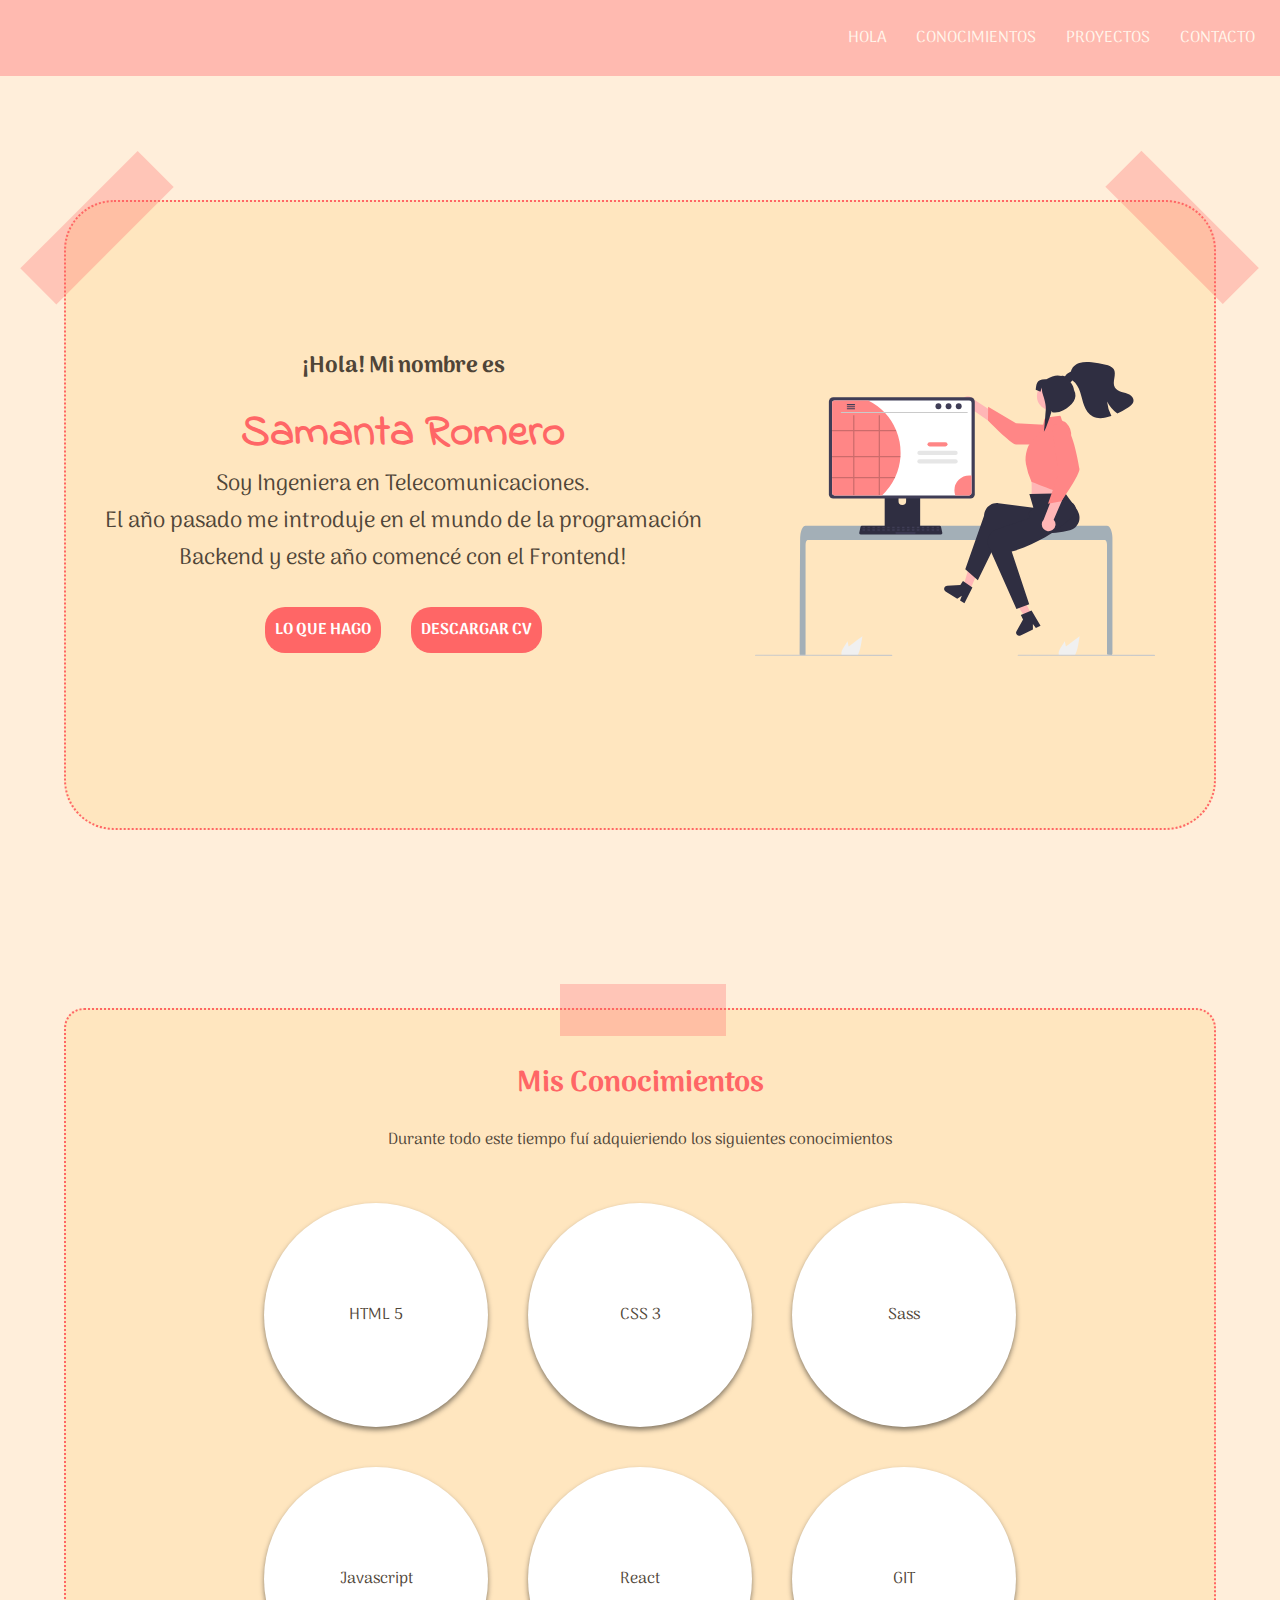
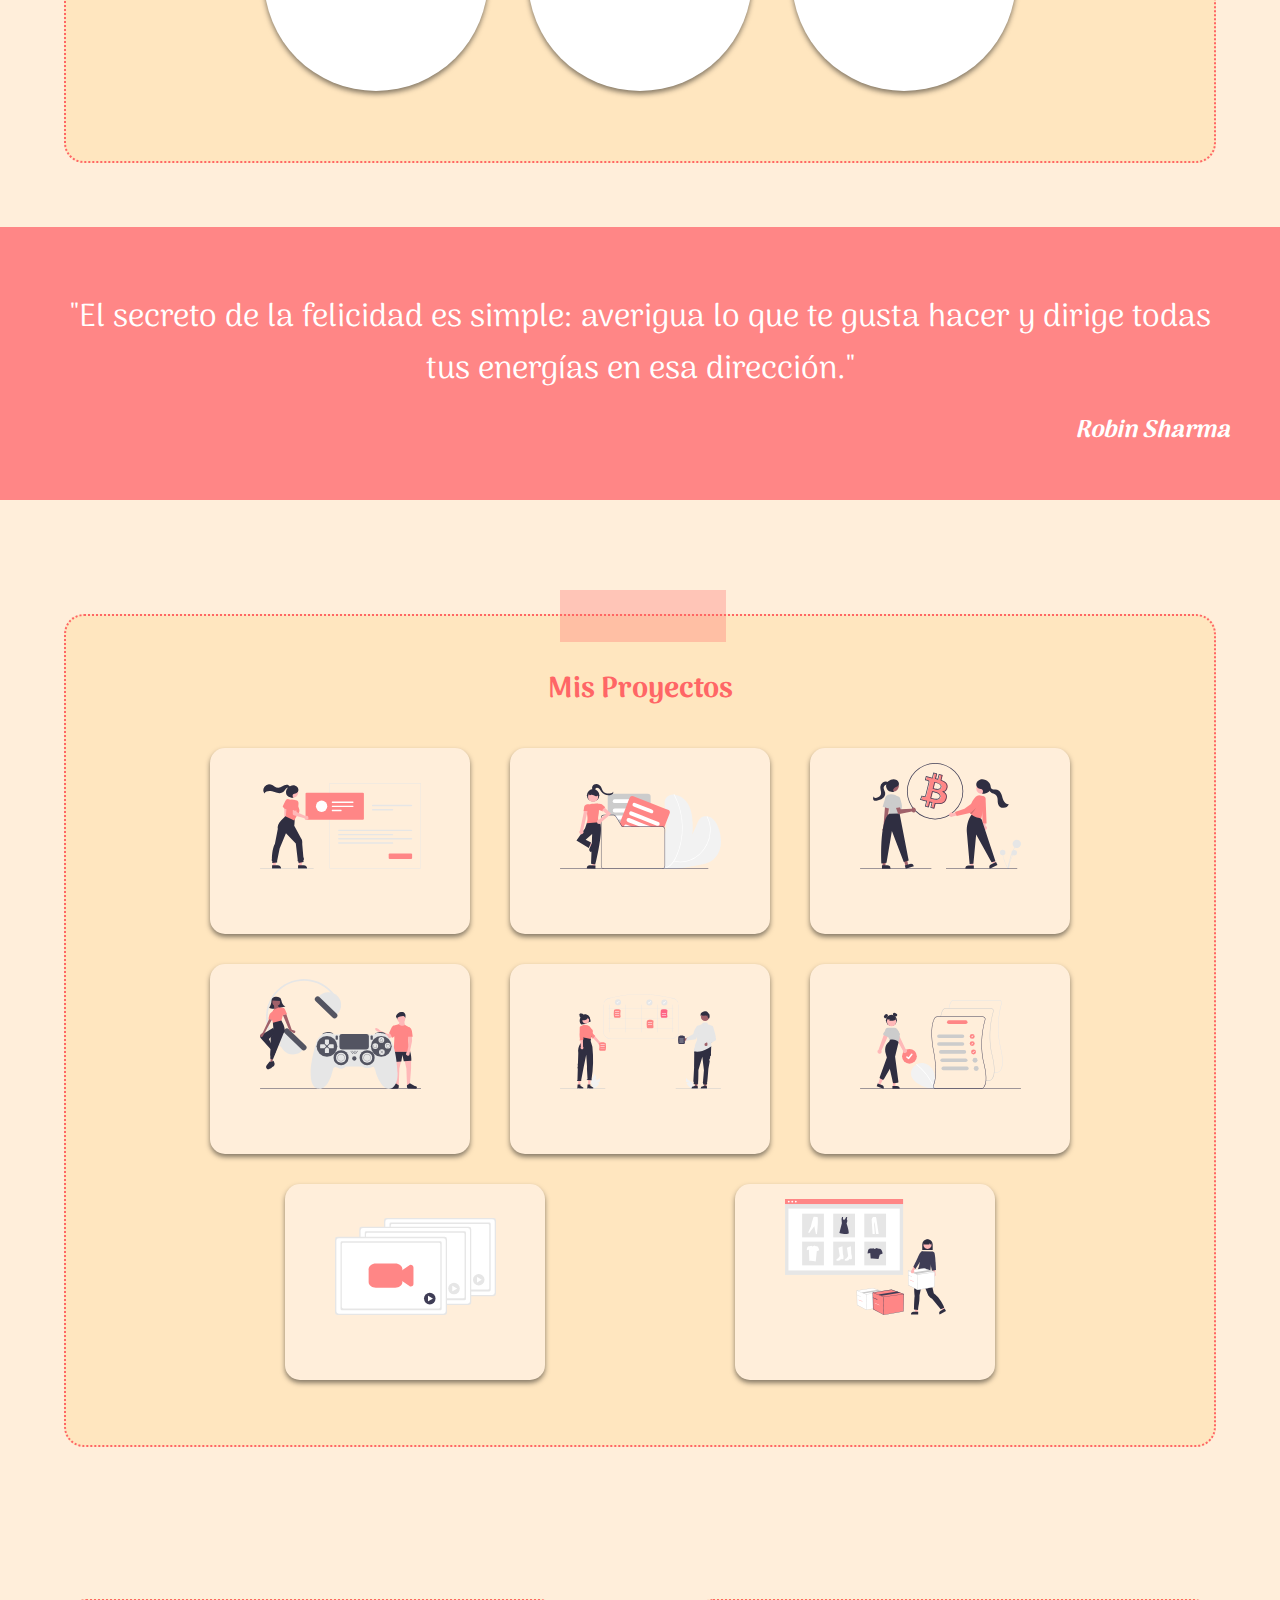
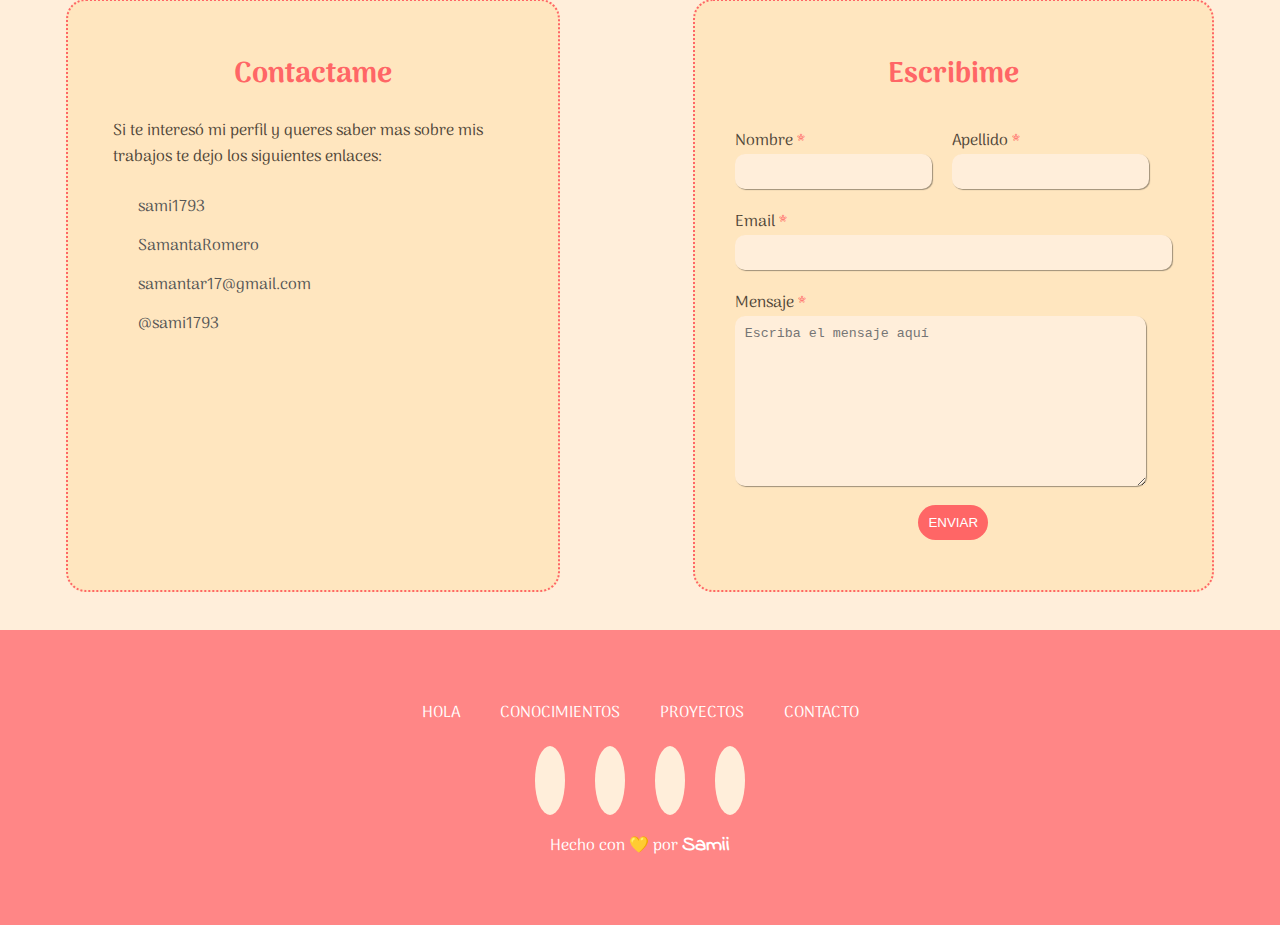
<file: index.html>
<!DOCTYPE html>
<html lang="es">

<head>
    <meta charset="UTF-8">
    <meta http-equiv="X-UA-Compatible" content="IE=edge">
    <meta name="viewport" content="width=device-width, initial-scale=1.0">
    <meta name="author" content="Samanta Romero">
    <meta name="keywords" content="portfolio, conocimientos, lenguajes de programación, herramientas, contacto">
    <meta name="description"
        content="Portfolio que muestra mis conocimientos como lenguajes y herramientas. También están proyectos en los que empleo los conocimientos">
    <!-- CDN -->
    <link rel="stylesheet" href="https://cdnjs.cloudflare.com/ajax/libs/font-awesome/6.1.2/css/all.min.css"
        integrity="sha512-1sCRPdkRXhBV2PBLUdRb4tMg1w2YPf37qatUFeS7zlBy7jJI8Lf4VHwWfZZfpXtYSLy85pkm9GaYVYMfw5BC1A=="
        crossorigin="anonymous" referrerpolicy="no-referrer" />
    <!-- Link Google Fonts -->
    <link rel="preconnect" href="https://fonts.googleapis.com" />
    <link rel="preconnect" href="https://fonts.gstatic.com" crossorigin />
    <!-- Letra H1 -->
    <link href="https://fonts.googleapis.com/css2?family=Indie+Flower&family=Pacifico&display=swap" rel="stylesheet" />
    <!-- Letra Todo -->
    <link href="https://fonts.googleapis.com/css2?family=Arima:wght@500&display=swap" rel="stylesheet">
    <link rel="icon" href="imagenes/favicon.png">
    <link rel="stylesheet" href="style.css">
    <title>Portfolio Samanta Romero</title>
</head>

<body>
    <header>
        <a href="index-oscuro.html"><i class="fa-solid fa-moon"></i></a>
        <nav>
            <ul>
                <li><a href="#seccion-hola">HOLA</a></li>
                <li><a href="#seccion-conocimientos">CONOCIMIENTOS</a></li>
                <li><a href="#seccion-proyectos">PROYECTOS</a></li>
                <li><a href="#seccion-formulario">CONTACTO</a></li>
            </ul>
        </nav>
    </header>
    <main>
        <!-- ###SECCION HOLA### -->
        <section class="box-main-section" id="seccion-hola">
            <div class="main-section">
                <div class="description">
                    <p><b>¡Hola! Mi nombre es</b></p>
                    <h1>Samanta Romero</h1>
                    <p>Soy Ingeniera en Telecomunicaciones. <br> El año pasado me introduje en el mundo de la
                        programación
                        Backend y este año comencé con el Frontend!
                        <i class="fa-regular fa-face-smile-beam carita"></i>
                    </p>
                    <div class="botones">

                        <a class="button" href="#seccion-proyectos">
                            LO QUE HAGO <i class="fa-solid fa-diagram-project"></i>
                        </a>
                        <a class="button" href="descargas/SamantaRomero_CV.pdf" download="SamantaRomeroCV">
                            DESCARGAR CV <i class="fa-solid fa-download"></i>
                        </a>
                    </div>

                </div>
                <div class="foto-perfil">
                    <img src="imagenes/diseñadora.svg" alt="foto de perfil">
                </div>
                <i class="fa-solid fa-down-to-line"></i>
            </div>
        </section>
        <!-- ###SECCION CONOCIMIENTOS### -->
        <section class="box-skills-section" id="seccion-conocimientos">
            <div class="skills-section">
                <div class="intro-skills">
                    <h2>Mis Conocimientos</h2>
                    <p>Durante todo este tiempo fuí adquieriendo los siguientes conocimientos</p>
                </div>
                <div class="skills-grid">
                    <a class="skill-item html-item"
                        href="https://www.sololearn.com/certificates/course/en/4809707/1014/landscape/png"
                        target="_blank">
                        <i class="fa-brands fa-html5 skill-icon"></i>
                        <p>HTML 5</p>
                    </a>
                    <a class="skill-item css-item"
                        href="https://www.sololearn.com/certificates/course/en/4809707/1023/landscape/png"
                        target="_blank">
                        <i class="fa-brands fa-css3-alt skill-icon"></i>
                        <p>CSS 3</p>
                    </a>
                    <a class="skill-item sass-item">
                        <i class="fa-brands fa-sass skill-icon"></i>
                        <p>Sass</p>
                    </a>
                    <a class="skill-item js-item" href="https://www.sololearn.com/Certificate/CT-WPJ8PGPS/png">
                        <i class="fa-brands fa-js-square skill-icon"></i>
                        <p>Javascript</p>
                    </a>
                    <a class="skill-item react-item">
                        <i class="fa-brands fa-react skill-icon"></i>
                        <p>React</p>
                    </a>
                    <a class="skill-item git-item">
                        <i class="fa-brands fa-git-alt skill-icon"></i>
                        <p>GIT</p>
                    </a>
                </div>
            </div>
        </section>
        <!-- ###SECCION FRASE### -->
        <section class="quote-section" id="seccion-frase">
            <i class="fa-solid fa-quote-left"></i>
            <blockquote>
                "El secreto de la felicidad es simple: averigua lo que te gusta hacer
                y dirige todas tus energías en esa dirección."
            </blockquote>
            <h4 class="autor"><i>Robin Sharma</i></h4>
        </section>
        <!--###SECCION PROYECTOS###-->
        <section class="box-proyects-section" id="seccion-proyectos">
            <div class=proyects-section>
                <h2>Mis Proyectos</h2>
                <div class="proyects-grid">
                    <a href="#" target="_blank" class="proyect-item">
                        <figure>
                            <img src="imagenes/portfolio.svg" alt="imagen de chica con su CV" />
                            <figcaption>
                                <p>Portfolio</p>
                            </figcaption>
                        </figure>
                    </a>
                    <a href="https://sami1793.github.io/editor-memes/" target="_blank" class="proyect-item">
                        <figure>
                            <img src="imagenes/memes.svg" alt="imagen de un sobre con documentos" />
                            <figcaption>
                                <p>Generador de memes</p>
                            </figcaption>
                        </figure>
                    </a>
                    <a href="https://sami1793.github.io/ahorradas/" target="_blank" class="proyect-item">
                        <figure>
                            <img src="imagenes/bitcoin.svg" alt="imagen de dinero" />
                            <figcaption>
                                <p>Controlador de gastos</p>
                            </figcaption>
                        </figure>
                    </a>
                    <a href="proximamente.html" target="_blank" class="proyect-item">
                        <figure>
                            <img src="imagenes/game.svg" alt="imagen de videojuegos" />
                            <figcaption>
                                <p>Match 3</p>
                            </figcaption>
                        </figure>
                    </a>
                    <a href="https://sami1793.github.io/jobs-ada/" target="_blank" class="proyect-item">
                        <figure>
                            <img src="imagenes/reunion.svg" alt="imagen planificando una reunión" />
                            <figcaption>
                                <p>Buscador de trabajo</p>
                            </figcaption>
                        </figure>
                    </a>
                    <a href="https://to-do-list-samii.vercel.app/" target="_blank" class="proyect-item">
                        <figure>
                            <img src="imagenes/lista_tareas.svg" alt="imagen sobre lista de notas" />
                            <figcaption>
                                <p>To Do List</p>
                            </figcaption>
                        </figure>
                    </a>
                    <a href="proximamente.html" target="_blank" class="proyect-item">
                        <figure>
                            <img src="imagenes/peliculas.svg" alt="imagen sobre peliculas" />
                            <figcaption>
                                <p>Buscador de peliculas</p>
                            </figcaption>
                        </figure>
                    </a>
                    <a href="https://ecommerce-ada.vercel.app/" target="_blank" class="proyect-item">
                        <figure>
                            <img src="imagenes/shopping.svg" alt="imagen de chica usando tienda virtual" />
                            <figcaption>
                                <p>E-commerce</p>
                            </figcaption>
                        </figure>
                    </a>
                </div>
            </div>
            </div>
        </section>
        <!--###SECCION CONTACTO###-->
        <section class="box-contact-section" id="seccion-formulario">
            <div class=contact-section>
                <div class="contact-info">
                    <h3>Contactame</h3>
                    <p>Si te interesó mi perfil y queres saber mas sobre mis trabajos te dejo los siguientes enlaces:
                    </p>
                    <div class="iconos-contacto">

                        <div class="icono-contacto">
                            <a href="https://github.com/sami1793" target="_blank">
                                <i class="fa-brands fa-github-alt contact-social-icon"></i>
                                <span class="ocultar">sami1793</span>
                            </a>
                        </div>

                        <a href="https://www.linkedin.com/in/samanta-romero-033221216/" target="_blank">
                            <div class="icono-contacto">
                                <i class="fa-brands fa-linkedin-in contact-social-icon"></i>
                                <span class="ocultar">SamantaRomero</span>
                            </div>
                        </a>
                        <a href="mailto:samantar17@gamil.com?subject=Hola Samanta, vi tu portfolio" target="_blank">
                            <div class="icono-contacto">
                                <i class="fa-solid fa-envelope contact-social-icon"></i>
                                <span class="ocultar">samantar17@gmail.com</span>
                            </div>
                        </a>
                        <a href="https://twitter.com/?lang=es" target="_blank">
                            <div class="icono-contacto">
                                <i class="fa-brands fa-twitter contact-social-icon"></i>
                                <span class="ocultar">@sami1793</span>
                            </div>
                        </a>
                    </div>
                </div>
                <div class="contact-form">
                    <h3>Escribime</h3>
                    <form action="" method="get">
                        <div>
                            <label for="name">
                                <p>Nombre <span class="asterisco-obigatorio">*</span></p>
                                <input type="text" name="nombre" id="name" maxlength="50" required
                                    class="input-control">
                            </label>
                            <label for="lastname">
                                <p>Apellido <span class="asterisco-obigatorio">*</span></p>
                                <input type="text" name="apellido" id="lastname" maxlength="50" required
                                    class="input-control">
                            </label>
                        </div>
                        <div>
                            <label for="email">
                                <p>Email <span class="asterisco-obigatorio">*</span></p>
                                <input type="text" name="email" id="email" size="50" required class="input-control">
                            </label>
                        </div>
                        <div>
                            <label for="message">
                                <p>Mensaje <span class="asterisco-obigatorio">*</span></p>
                                <textarea name="mensaje" id="message" cols="47" rows="10"
                                    placeholder="Escriba el mensaje aquí" required class="input-control"></textarea>
                            </label>
                        </div>
                        <button type="submit" class="send-button">ENVIAR</button>
                    </form>
                </div>
            </div>
        </section>
    </main>
    <!-- FOOTER -->
    <footer>
        <!-- Navegacion footer -->
        <nav>
            <ul>
                <li><a href="#seccion-hola">HOLA</a></li>
                <li><a href="#seccion-conocimientos">CONOCIMIENTOS</a></li>
                <li><a href="#seccion-proyectos">PROYECTOS</a></li>
                <li><a href="#seccion-formulario">CONTACTO</a></li>
            </ul>
        </nav>
        <!-- Iconos redes footer -->
        <div class="caja-iconos-redes">
            <a href="https://github.com/sami1793" aria-label="Github" target="_blank">
                <i class="fa-brands fa-github-alt footer-social-icon"></i>
            </a>
            <a href="https://www.linkedin.com/in/samanta-romero-033221216/" aria-label="Linkedin" target="_blank">
                <i class="fa-brands fa-linkedin-in footer-social-icon"></i>
            </a>
            <a href="mailto:samantar17@gamil.com?subject=Hola Samanta, vi tu portfolio" aria-label="E-mail"
                target="_blank">
                <i class="fa-solid fa-envelope footer-social-icon"></i>
            </a>
            <a href="https://twitter.com/?lang=es" aria-label="Twitter" target="_blank">
                <i class="fa-brands fa-twitter footer-social-icon"></i>
            </a>
        </div>
        <div class="footer-firma">
            Hecho con 💛 por <span id="firma">Samii</span>
        </div>
    </footer>
</body>

</html>
</file>
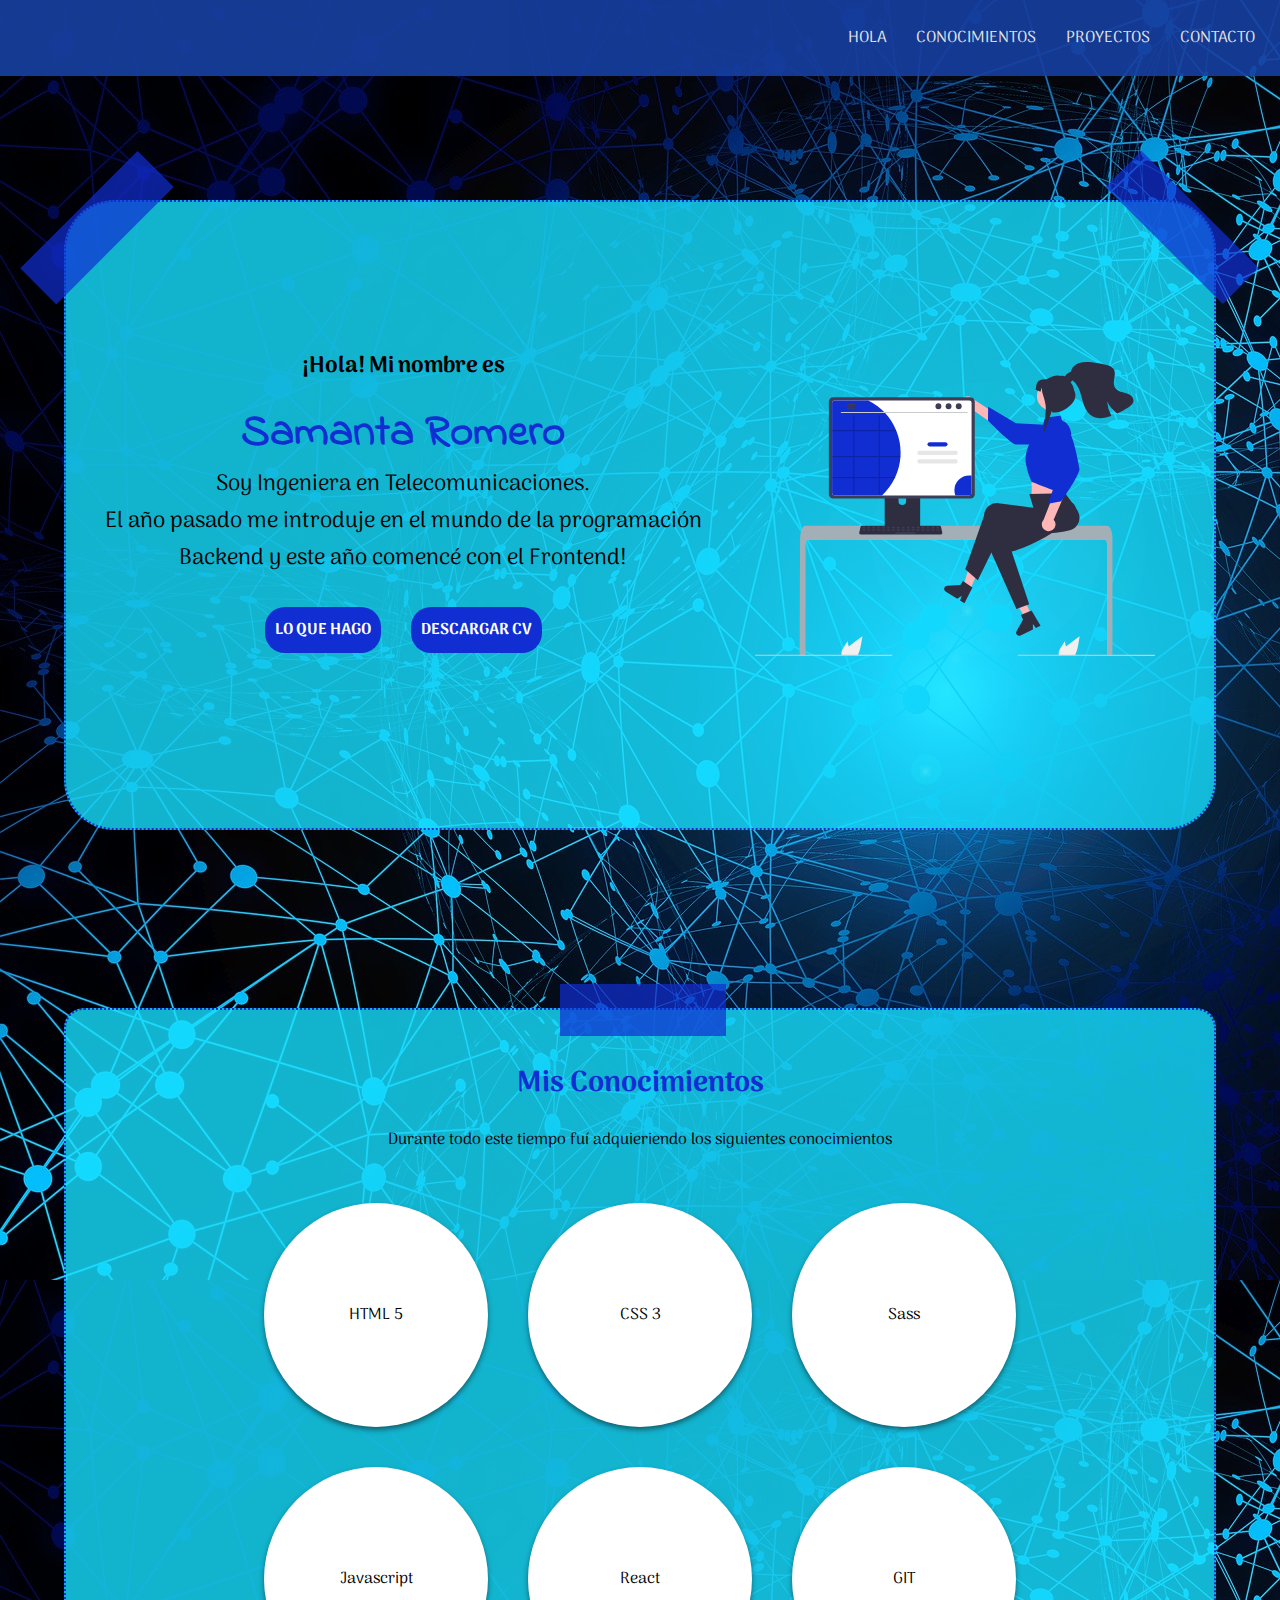
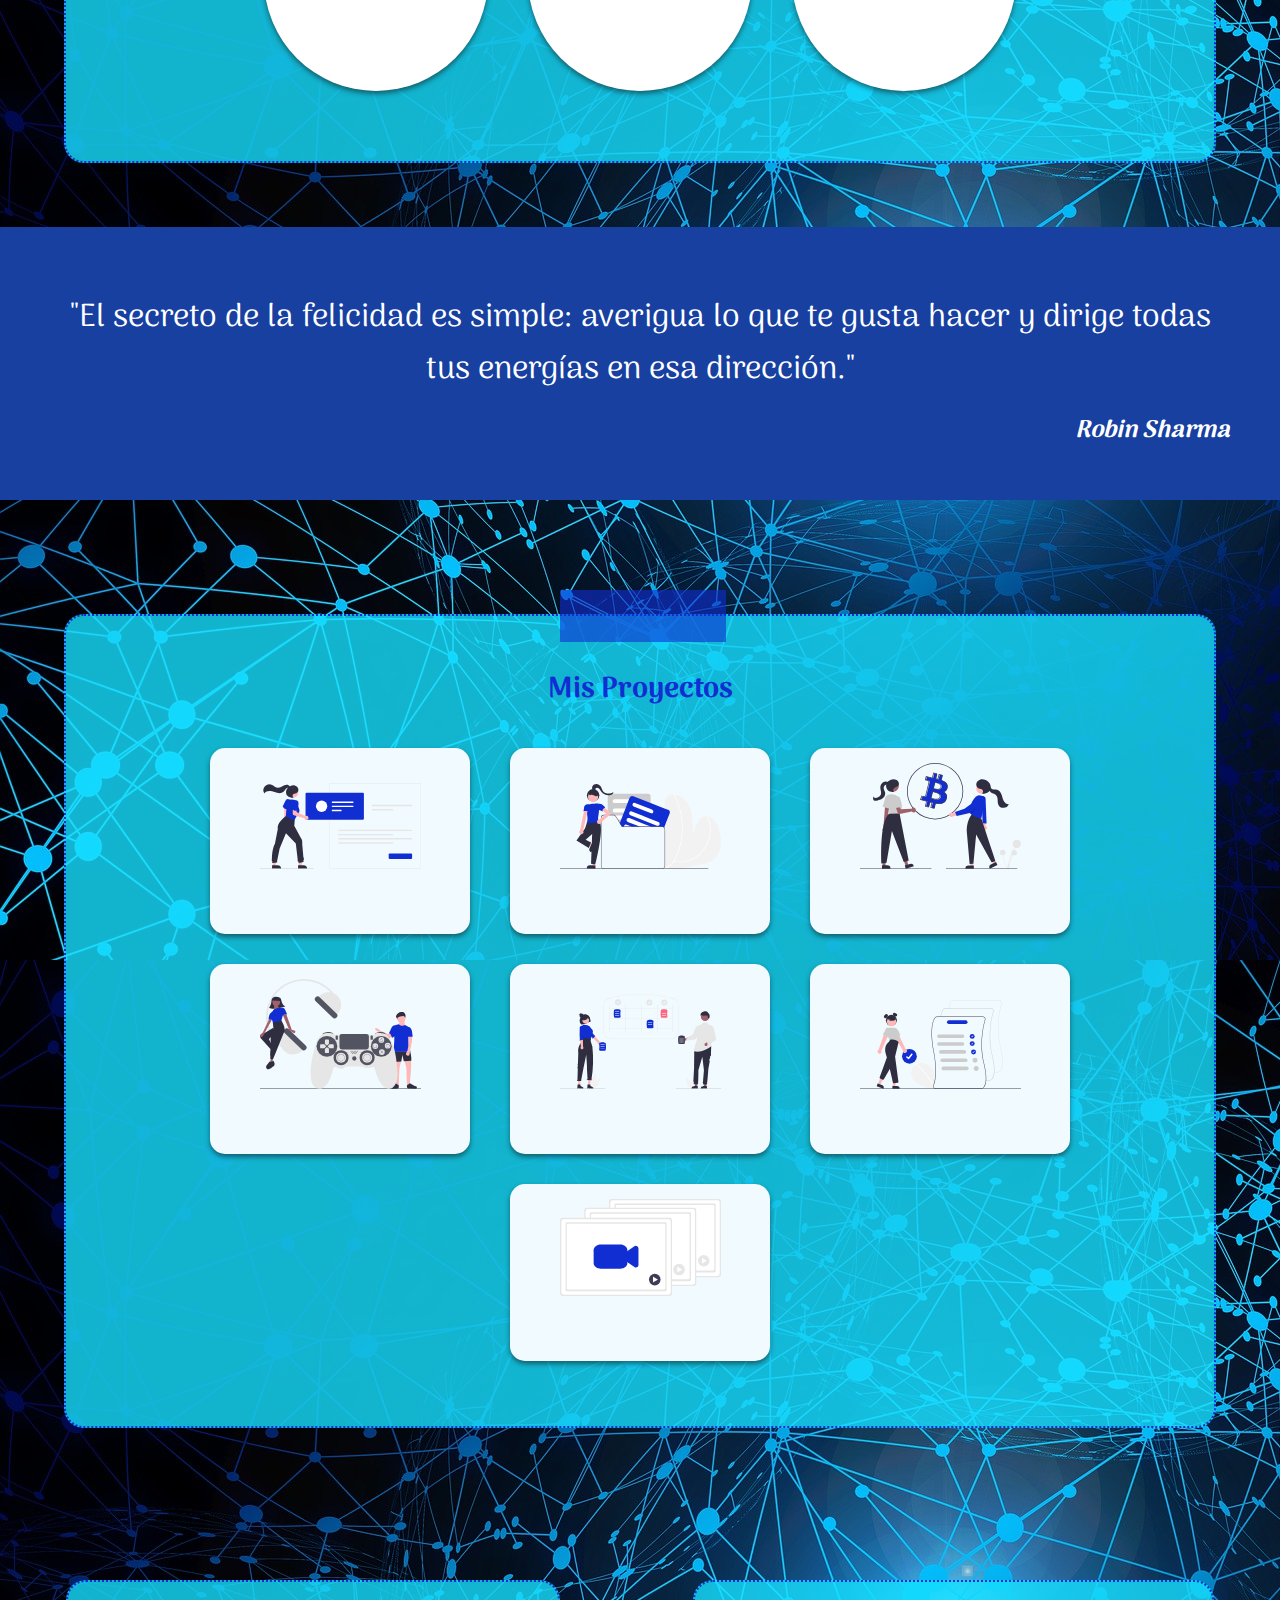
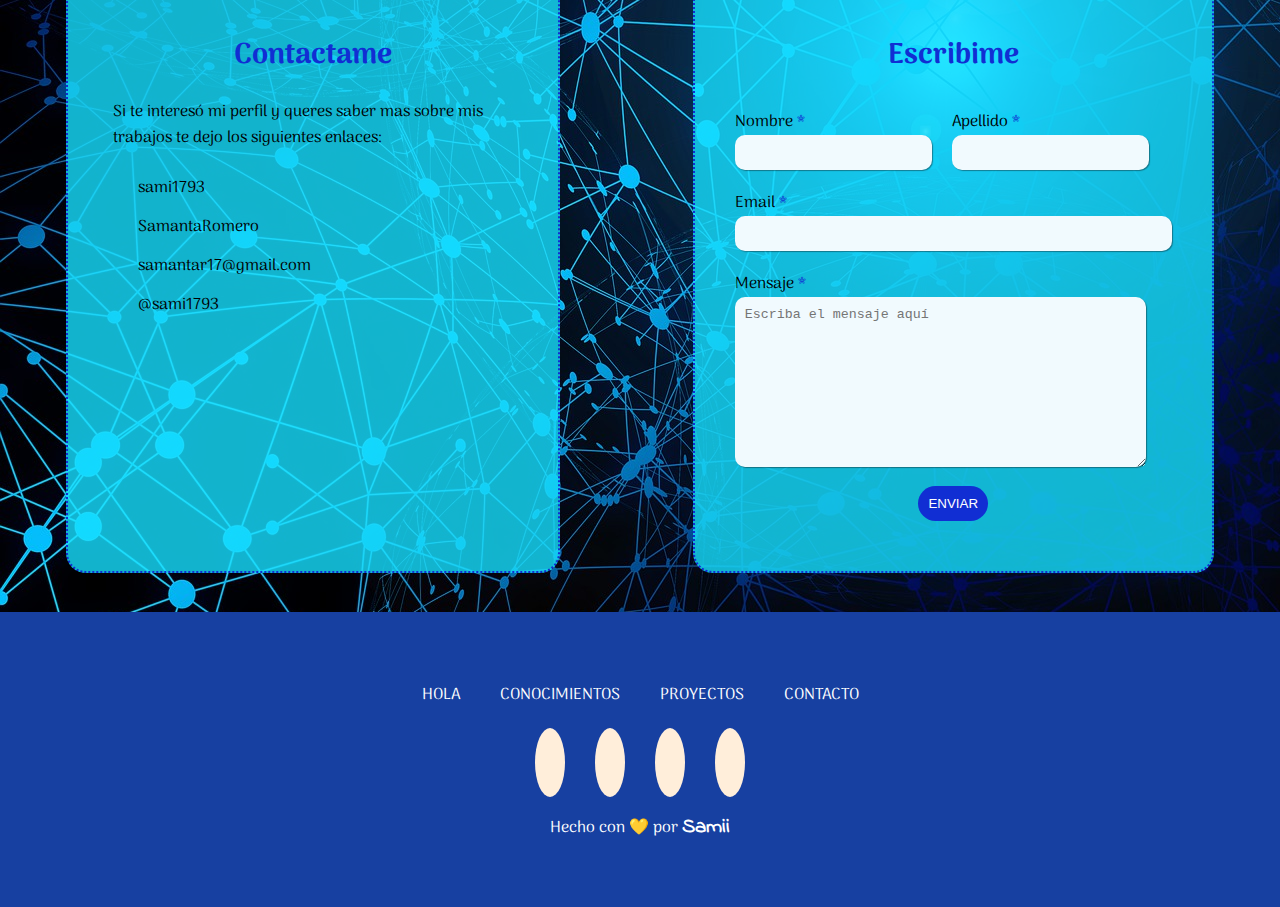
<file: index-oscuro.html>
<!DOCTYPE html>
<html lang="en">

<head>
    <meta charset="UTF-8">
    <meta http-equiv="X-UA-Compatible" content="IE=edge">
    <meta name="viewport" content="width=device-width, initial-scale=1.0">
    <!-- CDN -->
    <link rel="stylesheet" href="https://cdnjs.cloudflare.com/ajax/libs/font-awesome/6.1.2/css/all.min.css"
        integrity="sha512-1sCRPdkRXhBV2PBLUdRb4tMg1w2YPf37qatUFeS7zlBy7jJI8Lf4VHwWfZZfpXtYSLy85pkm9GaYVYMfw5BC1A=="
        crossorigin="anonymous" referrerpolicy="no-referrer" />
    <!-- Link Google Fonts -->
    <link rel="preconnect" href="https://fonts.googleapis.com" />
    <link rel="preconnect" href="https://fonts.gstatic.com" crossorigin />
    <!-- Letra H1 -->
    <link href="https://fonts.googleapis.com/css2?family=Indie+Flower&family=Pacifico&display=swap" rel="stylesheet" />
    <!-- Letra Todo -->
    <link href="https://fonts.googleapis.com/css2?family=Arima:wght@500&display=swap" rel="stylesheet">
    <link rel="icon" href="imagenes/diseñadora.svg">
    <link rel="stylesheet" href="style-oscuro.css">
    <title>Portfolio Samanta Romero</title>
</head>

<body>
    <header>
        <a href="index.html"><i class="fa-solid fa-sun"></i></a>
        <nav>
            <ul>
                <li><a href="#seccion-hola">HOLA</a></li>
                <li><a href="#seccion-conocimientos">CONOCIMIENTOS</a></li>
                <li><a href="#seccion-proyectos">PROYECTOS</a></li>
                <li><a href="#seccion-formulario">CONTACTO</a></li>
            </ul>
        </nav>
    </header>
    <main>
        <!-- ###SECCION HOLA### -->
        <section class="box-main-section" id="seccion-hola">
        <div class="main-section">
            <div class="description">
                <p><b>¡Hola! Mi nombre es</b></p>
                <h1>Samanta Romero</h1>
                <p>Soy Ingeniera en Telecomunicaciones. <br> El año pasado me introduje en el mundo de la programación
                    Backend y este año comencé con el Frontend!
                    <i class="fa-regular fa-face-smile-beam carita"></i>
                </p>
                <div class="botones">

                    <a class="button" href="#seccion-proyectos">
                        LO QUE HAGO <i class="fa-solid fa-diagram-project"></i>
                    </a>
                    <a class="button" href="descargas/SamantaRomero_CV.pdf" download="SamantaRomeroCV">
                        DESCARGAR CV <i class="fa-solid fa-download"></i>
                    </a>
                </div>

            </div>
            <div class="foto-perfil">
                <img src="imagenes/modo-oscuro/diseñadora-oscuro.svg" alt="foto de perfil">
            </div>
            <i class="fa-solid fa-down-to-line"></i>
        </div>
        </section>
        <!-- ###SECCION CONOCIMIENTOS### -->
        <section class="box-skills-section" id="seccion-conocimientos">
        <div class="skills-section">
            <div class="intro-skills">
                <h2>Mis Conocimientos</h2>
                <p>Durante todo este tiempo fuí adquieriendo los siguientes conocimientos</p>
            </div>
            <div class="skills-grid">
                <a class="skill-item html-item" href="https://www.sololearn.com/certificates/course/en/4809707/1014/landscape/png" target="_blank">
                    <i class="fa-brands fa-html5 skill-icon"></i>
                    <p>HTML 5</p>
                </a>
                <a class="skill-item css-item" href="https://www.sololearn.com/certificates/course/en/4809707/1023/landscape/png" target="_blank">
                    <i class="fa-brands fa-css3-alt skill-icon"></i>
                    <p>CSS 3</p>
                </a>
                <a class="skill-item sass-item">
                    <i class="fa-brands fa-sass skill-icon"></i>
                    <p>Sass</p>
                </a>
                <a class="skill-item js-item">
                    <i class="fa-brands fa-js-square skill-icon"></i>
                    <p>Javascript</p>
                </a>
                <a class="skill-item react-item">
                    <i class="fa-brands fa-react skill-icon"></i>
                    <p>React</p>
                </a>
                <a class="skill-item git-item">
                    <i class="fa-brands fa-git-alt skill-icon"></i>
                    <p>GIT</p>
                </a>
            </div>
        </div>
        </section>
        <!-- ###SECCION FRASE### -->
        <section class="quote-section" id="seccion-frase">
            <i class="fa-solid fa-quote-left"></i>
            <blockquote>
                "El secreto de la felicidad es simple: averigua lo que te gusta hacer
                y dirige todas tus energías en esa dirección."
            </blockquote>
            <h4 class="autor"><i>Robin Sharma</i></h4>
        </section>
        <!--###SECCION PROYECTOS###-->
        <section class="box-proyects-section" id="seccion-proyectos">
        <div class=proyects-section>
            <h2>Mis Proyectos</h2>
            <div class="proyects-grid">
                <a href="#" target="_blank" class="proyect-item">
                    <figure>
                        <img src="imagenes/modo-oscuro/portfolio-oscuro.svg" alt="imagen de chica con su CV" />
                        <figcaption>
                            <p>Portfolio</p>
                        </figcaption>
                    </figure>
                </a>
                <a href="proximamente.html" target="_blank" class="proyect-item">
                    <figure>
                        <img src="imagenes/modo-oscuro/memes-oscuro.svg" alt="imagen de un sobre con documentos" />
                        <figcaption>
                            <p>Generador de memes</p>
                        </figcaption>
                    </figure>
                </a>
                <a href="proximamente.html" target="_blank" class="proyect-item">
                    <figure>
                        <img src="imagenes/modo-oscuro/bitcoin-oscuro.svg" alt="imagen de dinero" />
                        <figcaption>
                            <p>Controlador de gastos</p>
                        </figcaption>
                    </figure>
                </a>
                <a href="proximamente.html" target="_blank" class="proyect-item">
                    <figure>
                        <img src="imagenes/modo-oscuro/game-oscuro.svg" alt="imagen de videojuegos" />
                        <figcaption>
                            <p>Match 3</p>
                        </figcaption>
                    </figure>
                </a>
                <a href="proximamente.html" target="_blank" class="proyect-item">
                    <figure>
                        <img src="imagenes/modo-oscuro/reunion-oscuro.svg" alt="imagen planificando una reunión" />
                        <figcaption>
                            <p>Administrador de reuniones</p>
                        </figcaption>
                    </figure>
                </a>
                <a href="proximamente.html" target="_blank" class="proyect-item">
                    <figure>
                        <img src="imagenes/modo-oscuro/lista_tareas-oscuro.svg" alt="imagen sobre lista de notas" />
                        <figcaption>
                            <p>Todo app</p>
                        </figcaption>
                    </figure>
                </a>
                <a href="proximamente.html" target="_blank" class="proyect-item">
                    <figure>
                        <img src="imagenes/modo-oscuro/peliculas-oscuro.svg" alt="imagen sobre peliculas" />
                        <figcaption>
                            <p>Buscador de peliculas</p>
                        </figcaption>
                    </figure>
                </a>
            </div>
            </div>
        </div>
        </section>
        <!--###SECCION CONTACTO###-->
        <section class="box-contact-section" id="seccion-formulario">
        <div class=contact-section>
            <div class="contact-info">
                <h3>Contactame</h3>
                <p>Si te interesó mi perfil y queres saber mas sobre mis trabajos te dejo los siguientes enlaces: </p>
                <div class="iconos-contacto">

                    <div class="icono-contacto">
                        <a href="https://github.com/sami1793" target="_blank">
                            <i class="fa-brands fa-github-alt contact-social-icon"></i>
                            <span class="ocultar">sami1793</span>
                        </a>
                    </div>

                    <a href="https://www.linkedin.com/in/samanta-romero-033221216/" target="_blank">
                        <div class="icono-contacto">
                            <i class="fa-brands fa-linkedin-in contact-social-icon"></i>
                            <span class="ocultar">SamantaRomero</span>
                        </div>
                    </a>
                    <a href="mailto:samantar17@gamil.com?subject=Hola Samanta, vi tu portfolio" target="_blank">
                        <div class="icono-contacto">
                            <i class="fa-solid fa-envelope contact-social-icon"></i>
                            <span class="ocultar">samantar17@gmail.com</span>
                        </div>
                    </a>
                    <a href="https://twitter.com/?lang=es" target="_blank">
                        <div class="icono-contacto">
                            <i class="fa-brands fa-twitter contact-social-icon"></i>
                            <span class="ocultar">@sami1793</span>
                        </div>
                    </a>
                </div>
            </div>
            <div class="contact-form">
                <h3>Escribime</h3>
                <form action="" method="get">
                    <div>
                        <label for="name">
                            <p>Nombre <span class="asterisco-obigatorio">*</span></p>
                            <input type="text" name="nombre" id="name" maxlength="50" required class="input-control">
                        </label>
                        <label for="lastname">
                            <p>Apellido <span class="asterisco-obigatorio">*</span></p>
                            <input type="text" name="apellido" id="lastname" maxlength="50" required
                                class="input-control">
                        </label>
                    </div>
                    <div>
                        <label for="email">
                            <p>Email <span class="asterisco-obigatorio">*</span></p>
                            <input type="text" name="email" id="email" size="50" required class="input-control">
                        </label>
                    </div>
                    <div>
                        <label for="message">
                            <p>Mensaje <span class="asterisco-obigatorio">*</span></p>
                            <textarea name="mensaje" id="message" cols="47" rows="10"
                                placeholder="Escriba el mensaje aquí" required class="input-control"></textarea>
                        </label>
                    </div>
                    <button type="submit" class="send-button">ENVIAR</button>
                </form>
            </div>
        </div>
        </section>
    </main>
    <!-- FOOTER -->
    <footer>
        <!-- Navegacion footer -->
        <nav>
            <ul>
                <li><a href="#seccion-hola">HOLA</a></li>
                <li><a href="#seccion-conocimientos">CONOCIMIENTOS</a></li>
                <li><a href="#seccion-proyectos">PROYECTOS</a></li>
                <li><a href="#seccion-formulario">CONTACTO</a></li>
            </ul>
        </nav>
        <!-- Iconos redes footer -->
        <div class="caja-iconos-redes">
            <a href="https://github.com/sami1793" aria-label="Github" target="_blank">
                <i class="fa-brands fa-github-alt footer-social-icon"></i>
            </a>
            <a href="https://www.linkedin.com/in/samanta-romero-033221216/" aria-label="Linkedin" target="_blank">
                <i class="fa-brands fa-linkedin-in footer-social-icon"></i>
            </a>
            <a href="mailto:samantar17@gamil.com?subject=Hola Samanta, vi tu portfolio" aria-label="E-mail" target="_blank">
                <i class="fa-solid fa-envelope footer-social-icon"></i>
            </a>
            <a href="https://twitter.com/?lang=es" aria-label="Twitter" target="_blank">
                <i class="fa-brands fa-twitter footer-social-icon"></i>
            </a>
        </div>
        <div class="footer-firma">
            Hecho con 💛 por <span id="firma">Samii</span>
        </div>
    </footer>
</body>

</html>
</file>
<file: style.css>
* {
    margin: 0;
    padding: 0;
    box-sizing: border-box;
    scroll-behavior: smooth; /*va suavemente a las secciones*/
}
:root{
    --main-color:#ff8686;
    --main-color-strong:#ff6666;
    --main-color-text:#4F4538;
    --bg-color:#FFEEDA;
    --bg-color-strong:#FFE6BF;
    --html-color: #e54d26;
    --css-color: #3d8fc6;
    --sass-color:#c69;
    --js-color:#f0db4f;
    --react-color:#61dafb;
    --git-color:#f34f29;
}

html {
    font-family: 'Arima', cursive;
    color: var(--main-color-text);
}
a{
    text-decoration: none;
}

h2,
h3 {
    color: var(--main-color-strong);
    font-size: 1.8em;
    margin-bottom: 20px;
}

body {
    background-color: var(--bg-color);   
}

.botones {
    display: flex;
    flex-wrap: wrap;
    justify-content: center;
}

.botones a {
    margin: 15px;
}

/* --------HEADER----------- */
header {
    background-color: var(--main-color);
    padding: 10px;
    position: sticky;
    /*para dejar fijo*/
    top: 0;
    z-index: 1;/*para que quede por encima siempre*/
    opacity: 0.5;
    display: flex;
    justify-content: space-between;
    align-items: center;
}

header ul {
    display: flex;
    justify-content: end;
}

header li {
    list-style: none;
    padding: 5px;
    margin: 10px;
}

header a {
    text-decoration: none;
    color: white;
    border-radius: 20px;
}

header a:hover {
    background-color: var(--bg-color-strong);
    color: var(--main-color-strong);
    padding: 5px;
    transition: all 0.6s;
}

.fa-moon{
    font-size: 1.6rem;
    margin: 0px 10px;
}

@media (max-width:500px) {
    header ul {
        display: flex;
        flex-wrap: wrap;
        align-items: center;
    }

    header {
        position: relative;
    }

    header li {
        padding: 2px;
        margin: 2px;
        font-size: 0.7em;
    }
    header li:hover{
        background-color: var(--main-color);
        padding:2px;
        text-decoration: underline;
    }
    header a:hover{
        color: #4F4538;
        font-weight: bold;
        background-color: var(--main-color);
    }
    
}

/* -----------SECCION HOLA----------- */
.box-main-section{
    padding-top: 60px;/*para que el enlace hola lo deje bien*/
}
.main-section{
    position: relative;
}
.main-section::before{
    position:absolute;
    content: "";
    top: 0vw;
    left: 90%;
    width: 13vw;
    height: 4vw;
    background-color: var(--main-color-strong);
    opacity: 0.3;
    transform: rotate(45deg);
}
.main-section::after{
    position:absolute;
    content: "";
    top: 0vw;
    right: 90%;
    width: 13vw;
    height: 4vw;
    background-color: var(--main-color-strong);
    opacity: 0.3;
    transform: rotate(-45deg);
} 
.main-section {
    background-color: var(--bg-color-strong);
    min-height: 70vh;/*NO 100 para ver los bordes*/
    /*asi tiene en cuenta la barra de navegación. min por si ocupa mas*/
    padding: auto;
    display: flex;
    flex-wrap: wrap;
    justify-content: space-evenly;
    align-items: center;
    font-size: 1.4em;
    color: var(--main-color-strong);
    /* box-shadow: 5px 5px 5px 5px rgba(15, 15, 15, .5); */
    border: 2px dotted;
    border-radius: 50px;
    margin: 5%;
}

.main-section h1 {
    font-family: 'Indie Flower', cursive;
    font-weight: bolder;
}

.main-section div {
    margin: 15px;
    text-align: center;
}

.description {
    border-radius: 20px;
    overflow:hidden; /*oculta si hay desbordamiento de texto*/
}

.description p {
    max-width: 600px;
    margin-bottom: 15px;
    color: var(--main-color-text);
}

.main-section img {
    width: 400px;
    height: 400px;
    /* background-color: var(--bg-color); */
    /* border-radius: 50%; */
    /* border-color: #f8bc9b; */
    /* border: 2px dotted; */
    transform: scaleX(-1);
}

@media(max-width:1200px){
    .main-section{
        justify-content: center;
    }
}

@media(max-width:500px) and (min-width:300px){
    .main-section img {
        width: 250px;
        height: 250px;
    }
    .main-section{
        font-size: 1em;
        border: 2px dotted;
        border-radius: 15px;
    }
}
@media (max-width:299px){
    .main-section img {
        width: 150px;
        height: 150px;
    }
    .main-section{
        font-size: 0.8em;
        border: 2px dotted;
        border-radius: 10px;
    }
}

.button {
    text-decoration: none;
    background-color: var(--main-color-strong);
    color: white;
    font-weight: bold;
    /* font-family: Arial, Helvetica, sans-serif; */
    font-size: 0.7em;
    padding: 10px;
    margin: 15px;
    border-radius: 20px;
    border: solid 2px var(--secundary-color);
    cursor: pointer;
}

.button:hover {
    box-shadow: 1px 2px 3px gray;
    transition: all 0.4s;
}

.carita {
    color: var(--main-color-strong);
}

/* --------------SECCION CONOCIMIENTOS----------- */
.box-skills-section{
    padding-top: 50px;
}
.skills-section {
    /* min-height: 88vh; */
    text-align: center;
    display: flex;
    flex-direction: column;
    align-items: center;
    padding-top: 50px;
    /*para dar espacio al header fijo*/
    padding-bottom: 50px;
    background-color: var(--bg-color-strong);
    border: 2px dotted var(--main-color-strong);
    margin: 5%;
    border-radius: 20px;
    position: relative;
}

.skills-section::before{
    position:absolute;
    content: "";
    top: -2vw;
    left: 43%;
    width: 13vw;
    height: 4vw;
    background-color: var(--main-color-strong);
    opacity: 0.3;
    /* transform: rotate(45deg); */
}

.skills-grid {
    display: flex;
    flex-wrap: wrap;
    justify-content: center;
    padding-top: 30px;
    /*espacio entre parrafo anterior*/
    max-width: 65rem;
}

.skill-item {
    display: flex;
    flex-direction: column;
    justify-content: center;
    align-items:center;
    margin: 20px;
    width: 14rem;
    height: 14rem;
    border-radius: 50%;
    cursor: pointer;
    background-color: white;
    color: var(--main-color-text);
    box-shadow: 0px 3px 5px rgba(15, 15, 15, .5);
}

.skill-item:hover{
    border: none;
    font-weight: bold;
    font-size: 1.1em;
}

/* Iconos tecnologias */
.skill-icon{
    font-size: 7rem;
    /* filter: grayscale(35%); */
}
.skill-item:hover .skill-icon{
    filter:grayscale(0%);
}
/* HTML5 */
.fa-html5 {
    color: var(--html-color);
}
.html-item:hover, .html-item:focus{
    color: var(--html-color);
    box-shadow: 1px 1px 3px 5px var(--html-color);
    transition: all 0.4s;
}
.html-item:active{
    box-shadow: 1px 1px 6px 5px var(--html-color);
}
/* CSS3 */
.fa-css3-alt {
    color: var(--css-color);
}
.css-item:hover, .css-item:focus{
    color: var(--css-color);
    box-shadow: 1px 1px 3px 5px var(--css-color);
    transition: all 0.4s;
}
.css-item:active{
    box-shadow: 1px 1px 6px 5px var(--css-color);
}
/* SASS */
.fa-sass {
    color: var(--sass-color);
}
.sass-item:hover, .sass-item:focus{
    color: var(--sass-color);
    box-shadow: 1px 1px 3px 5px var(--sass-color);
    transition: all 0.4s;
}
.sass-item:active{
    box-shadow: 1px 1px 6px 5px var(--sass-color);
}
/* JAVASCRIPT */
.fa-js-square {
    color: var(--js-color);
}
.js-item:hover, .js-item:focus{
    color: var(--js-color);
    box-shadow: 1px 1px 3px 5px var(--js-color);
    transition: all 0.4s;
}
.js-item:active{
    box-shadow: 1px 1px 6px 5px var(--js-color);
}
/* REACT */
.fa-react {
    color: var(--react-color);
}
.react-item:hover, .react-item:focus{
    color: var(--react-color);
    box-shadow: 1px 1px 3px 5px var(--react-color);
    transition: all 0.4s;
}
.react-item:active{
    box-shadow: 1px 1px 6px 5px var(--react-color);
}
/* GIT */
.fa-git-alt {
    color: var(--git-color);
}
.git-item:hover, .git-item:focus{
    color: var(--git-color);
    box-shadow: 1px 1px 3px 5px var(--git-color);
    transition: all 0.4s;
}
.git-item:active{
    box-shadow: 1px 1px 6px 5px var(--git-color);
}

@media (max-width:300px){
    .skill-item{
        width: auto;
        width: 8rem;
        height: 8rem;
        padding: 10%;        
    }
    .skill-icon{
        font-size: 4rem;
    }
}
@media(max-width:600px){
    .skills-section{
        padding: 5% 5%;
    }
}


/* --------------SECCION FRASE---------------- */
.quote-section {
    background-color: var(--main-color);
    color: white;
    text-align: center;
    font-family: 'Arima', cursive;
    padding: 50px;
}

.fa-quote-left {
    font-size: 5rem;
    margin-bottom: 20px;
}

blockquote {
    margin: 15px;
    font-size: 2rem;
}

.autor {
    text-align: end;
    font-size: 1.5rem;
}
@media (max-width:500px){
    .quote-section {
        padding: 15px;
    }
    blockquote{
        font-size: 1.5rem;
        margin: 5px;
    }
}

/* ----------------SECCION MIS PROYECTOS------------------ */
.box-proyects-section{
    padding-top: 50px;
}
.proyects-section {
    text-align: center;
    display: flex;
    flex-direction: column;
    align-items: center;
    /*alineo en horizontal todas cajas, funciona solo si tiene widht*/
    padding-top: 50px;
    /*da espacio al header fijo*/
    padding-bottom: 50px;
    background-color: var(--bg-color-strong);
    /* box-shadow: 5px 5px 5px 5px rgba(15, 15, 15, .5); */
    border: 2px dotted var(--main-color-strong);
    margin: 5%;
    border-radius: 20px;
    position: relative;
}
.proyects-section::before{
    position:absolute;
    content: "";
    top: -2vw;
    left: 43%;
    width: 13vw;
    height: 4vw;
    background-color: var(--main-color-strong);
    opacity: 0.3;
    /* transform: rotate(45deg); */
}

.proyects-grid {
    display: flex;
    flex-wrap: wrap;
    justify-content: space-around;
    max-width: 900px;
}

.proyect-item {
    width: 260px;
    /* border: gray solid 1px; */
    box-shadow: 0px 3px 5px rgba(15, 15, 15, .5);
    border-radius: 15px;
    display: flex;
    flex-direction: column;
    align-items: center;
    /*centro img en horizontal*/
    justify-content: end;
    margin: 15px;
    /*margen entre cajas*/
    padding: 15px;
    background-color: var(--bg-color);
    color: white;
    cursor: pointer;
}

.proyect-item p {
    margin-top: 15px;
    /*separa img de titulo*/
}

.proyect-item img {
    width: 70%;
}

.proyect-item figcaption{
    background-color: var(--main-color-strong);
    opacity: 0;
    transition: opacity 0.7s;
}

.proyect-item:hover, .proyect-item:focus{
    border: none;
    box-shadow: 0px 3px 5px #f8bc9b;
    transform: translateY(-20px);
    transition: transform 0.7s; /*tiempo en que se desplaza*/
}
.proyect-item:active{
    box-shadow: 2px 6px 7px var(--main-color-strong);
}
.proyect-item:focus figcaption, .proyect-item:hover figcaption{
    opacity: 1;
}


@media (max-width:300px){
    .proyect-item{
        width: auto;        
    }
    
}
@media(max-width:600px){
    .proyects-section{
        padding: 5% 5%;
    }
}

/* ---------------------SECCION CONTACTO------------------ */
.box-contact-section{
    padding-top: 50px;
}
.contact-section {
    display: flex;
    flex-wrap: wrap;
    justify-content: space-around;
}

.contact-section>div {
    /*hijo directo de la clase*/
    background-color: var(--bg-color-strong);
    border-radius: 20px;
    /* box-shadow: 5px 5px 5px 5px rgba(15, 15, 15, .5); */
    border: 2px dotted var(--main-color-strong);
    text-align: center;
    margin: 3% 1%;
    /**JUGAR CON ESTOOOOO*/
    padding: 50px 30px;
    /*Cuando la caja se achica, el padding tmb en proporcion*/
}
.contact-info p {
    max-width: 400px;
    /*Para que no se haga muy larga la linea*/
    margin: 15px;
    text-align: start;
}
@media(max-width:600px){
    .contact-section>div{
        padding: 5% 5%;
    }
}

/* ---iconos-contacto----- */

.iconos-contacto {
    display: flex;
    flex-direction: column;
    align-items: flex-start;
}

.iconos-contacto a {
    text-decoration: none;
    color: rgb(85, 85, 85);
}


.iconos-contacto a:hover {
    color: var(--main-color-strong);
    transition: color 0.6s;
}


.contact-social-icon {
    color: var(--main-color);
    font-size: 1.5em;
    margin: 10px;
    padding: 10px;
    border-radius: 50%;
}

.iconos-contacto a:hover .contact-social-icon{
    color: white;
    color: var(--bg-color);
    background-color: var(--main-color);
    transition: all 0.6s;
}

@media (max-width:300px){
    .ocultar{
        display: none;
    }
    .iconos-contacto{
        align-items: center;
    }
}


/* Seccion Escribime (Formulario) */
.input-control{
    outline-color: var(--main-color);
    background-color: var(--bg-color);
    border: none;
    border-radius: 10px;
    padding: 10px;
    width: 100%; /*se va achicando mientras widht achica*/
    box-shadow: 1px 1px 1px rgba(15, 15, 15, .4);
}
 .input-control:focus{
    box-shadow: 
    inset 1px 1px 4px var(--main-color),
    inset -1px -1px 4px var(--main-color) ;
}
.send-button{
    padding: 10px;
    border: none;
    border-radius: 20px;
    background-color: var(--main-color-strong);
    color: white;
}
form>div{/*hijo directo*/
    display: flex;
    flex-wrap: wrap;
    text-align: start;
}
form>div label{
    padding: 10px;
}
.asterisco-obigatorio{
    color: var(--main-color-strong);
}
/* -----------------SECCION FOOTER--------------------- */
footer {
    background-color: var(--main-color);
    padding: 50px 0px;
}

footer ul {
    display: flex;
    justify-content: center;
}

footer li {
    list-style: none;
    margin: 10px;
    padding: 10px;
}

footer a {
    text-decoration: none;
    color: white;
}

footer li a:hover {
    color: var(--secundary-color);
    font-weight: bolder;
    text-decoration: underline;
}

/*la barra de navegacion footer se pone en vertical*/
@media (max-width:500px) {
    footer ul {
        flex-direction: column;
        align-items: center;
    }
}


/* --------iconos redes-----------  */
.caja-iconos-redes {
    display: flex;
    flex-wrap: wrap;
    justify-content: center;
    margin: 15px;
}

.footer-social-icon {
    color: var(--main-color);
    font-size: 1.5em;
    background-color: white;
    background-color: #FFEEDA;
    margin: 15px;
    padding: 15px;
    border-radius: 50%;
    cursor: pointer;
}

.footer-social-icon:hover {
    background-color: var(--main-color);
    color: white;
    border: solid 1px white;
}

/* ----firma footer--- */
.footer-firma {
    text-align: center;
    color: white;
    padding: 15px;
}

#firma {
    font-family: 'Indie Flower', cursive;
    font-size: 1.3em;
    font-weight: bold;
}
</file>
<file: style-oscuro.css>
* {
    margin: 0;
    padding: 0;
    box-sizing: border-box;
    scroll-behavior: smooth; /*va suavemente a las secciones*/
}
:root{
    --main-color:#1740a1;
    --main-color-strong:#112ed3;
    --main-color-text:#000000;
    --bg-color:#f1fafe;
    --bg-color-strong:rgba(23, 224, 255, 0.8);
    --html-color: #e54d26;
    --css-color: #3d8fc6;
    --sass-color:#c69;
    --js-color:#f0db4f;
    --react-color:#61dafb;
    --git-color:#f34f29;
}

html {
    font-family: 'Arima', cursive;
    color: var(--main-color-text);
}
a{
    text-decoration: none;
}

h2,
h3 {
    color: var(--main-color-strong);
    font-size: 1.8em;
    margin-bottom: 20px;
}

body {
    background-image: url("imagenes/fondo.jpg");
}

.botones {
    display: flex;
    flex-wrap: wrap;
    justify-content: center;
}

.botones a {
    margin: 15px;
}

/* --------HEADER----------- */
header {
    background-color: var(--main-color);
    padding: 10px;
    position: sticky;
    /*para dejar fijo*/
    top: 0;
    z-index: 1;/*para que quede por encima siempre*/
    opacity: 0.9;
    display: flex;
    justify-content: space-between;
    align-items: center;
}

header ul {
    display: flex;
    justify-content: end;
}

header li {
    list-style: none;
    padding: 5px;
    margin: 10px;
}

header a {
    text-decoration: none;
    color: white;
    border-radius: 20px;
}

header a:hover {
    background-color: var(--bg-color-strong);
    color: var(--main-color-strong);
    padding: 5px;
    transition: all 0.6s;
}

.fa-sun{
    font-size: 1.6rem;
    margin: 0px 10px;
}

@media (max-width:500px) {
    header ul {
        display: flex;
        /* flex-direction: column; */
        align-items: center;
        flex-wrap: wrap;
    }

    header {
        position: relative;
    }

    header li {
        padding: 2px;
        margin: 2px;
        font-size: 0.7em;
    }
    header li:hover{
        background-color: var(--main-color);
        padding:2px;
        text-decoration: underline;
    }
    header a:hover{
        color: #4F4538;
        font-weight: bold;
        background-color: var(--main-color);
    }
    
}

/* -----------SECCION HOLA----------- */
.box-main-section{
    padding-top: 60px;/*para que el enlace hola lo deje bien*/
}
.main-section{
    position: relative;
}
.main-section::before{
    position:absolute;
    content: "";
    top: 0vw;
    left: 90%;
    width: 13vw;
    height: 4vw;
    background-color: var(--main-color-strong);
    opacity: 0.7;
    transform: rotate(45deg);
}
.main-section::after{
    position:absolute;
    content: "";
    top: 0vw;
    right: 90%;
    width: 13vw;
    height: 4vw;
    background-color: var(--main-color-strong);
    opacity: 0.7;
    transform: rotate(-45deg);
} 
.main-section {
    background-color: var(--bg-color-strong);
    min-height: 70vh;/*NO 100 para ver los bordes*/
    /*asi tiene en cuenta la barra de navegación. min por si ocupa mas*/
    padding: auto;
    display: flex;
    flex-wrap: wrap;
    justify-content: space-evenly;
    align-items: center;
    font-size: 1.4em;
    color: var(--main-color-strong);
    /* box-shadow: 5px 5px 5px 5px rgba(15, 15, 15, .5); */
    border: 2px dotted;
    border-radius: 50px;
    margin: 5%;
}

.main-section h1 {
    font-family: 'Indie Flower', cursive;
    font-weight: bolder;
}

.main-section div {
    margin: 15px;
    text-align: center;
}

.description {
    border-radius: 20px;
    overflow:hidden; /*oculta si hay desbordamiento de texto*/
}

.description p {
    max-width: 600px;
    margin-bottom: 15px;
    color: var(--main-color-text);
}

.main-section img {
    width: 400px;
    height: 400px;
    /* background-color: var(--bg-color); */
    /* border-radius: 50%; */
    /* border-color: #f8bc9b; */
    /* border: 2px dotted; */
    transform: scaleX(-1);
}

@media(max-width:1200px){
    .main-section{
        justify-content: center;
    }
}

@media(max-width:500px) and (min-width:300px){
    .main-section img {
        width: 250px;
        height: 250px;
    }
    .main-section{
        font-size: 1em;
        border: 2px dotted;
        border-radius: 15px;
    }
}
@media (max-width:299px){
    .main-section img {
        width: 150px;
        height: 150px;
    }
    .main-section{
        font-size: 0.8em;
        border: 2px dotted;
        border-radius: 10px;
    }
}

.button {
    text-decoration: none;
    background-color: var(--main-color-strong);
    color: white;
    font-weight: bold;
    /* font-family: Arial, Helvetica, sans-serif; */
    font-size: 0.7em;
    padding: 10px;
    margin: 15px;
    border-radius: 20px;
    border: solid 2px var(--secundary-color);
    cursor: pointer;
}

.button:hover {
    box-shadow: 1px 2px 3px gray;
    transition: all 0.4s;
}

.carita {
    color: var(--main-color-strong);
}

/* --------------SECCION CONOCIMIENTOS----------- */
.box-skills-section{
    padding-top: 50px;
}
.skills-section {
    /* min-height: 88vh; */
    text-align: center;
    display: flex;
    flex-direction: column;
    align-items: center;
    padding-top: 50px;
    /*para dar espacio al header fijo*/
    padding-bottom: 50px;
    background-color: var(--bg-color-strong);
    border: 2px dotted var(--main-color-strong);
    margin: 5%;
    border-radius: 20px;
    position: relative;
}

.skills-section::before{
    position:absolute;
    content: "";
    top: -2vw;
    left: 43%;
    width: 13vw;
    height: 4vw;
    background-color: var(--main-color-strong);
    opacity: 0.7;
    /* transform: rotate(45deg); */
}

.skills-grid {
    display: flex;
    flex-wrap: wrap;
    justify-content: center;
    padding-top: 30px;
    /*espacio entre parrafo anterior*/
    max-width: 65rem;
}

.skill-item {
    display: flex;
    flex-direction: column;
    justify-content: center;
    align-items:center;
    margin: 20px;
    width: 14rem;
    height: 14rem;
    border-radius: 50%;
    cursor: pointer;
    background-color: white;
    color: var(--main-color-text);
    box-shadow: 0px 3px 5px rgba(15, 15, 15, .5);
}

.skill-item:hover{
    border: none;
    font-weight: bold;
    font-size: 1.1em;
}

/* Iconos tecnologias */
.skill-icon{
    font-size: 7rem;
    /* filter: grayscale(35%); */
}
.skill-item:hover .skill-icon{
    filter:grayscale(0%);
}
/* HTML5 */
.fa-html5 {
    color: var(--html-color);
}
.html-item:hover, .html-item:focus{
    color: var(--html-color);
    box-shadow: 1px 1px 3px 5px var(--html-color);
    transition: all 0.4s;
}
.html-item:active{
    box-shadow: 1px 1px 6px 5px var(--html-color);
}
/* CSS3 */
.fa-css3-alt {
    color: var(--css-color);
}
.css-item:hover, .css-item:focus{
    color: var(--css-color);
    box-shadow: 1px 1px 3px 5px var(--css-color);
    transition: all 0.4s;
}
.css-item:active{
    box-shadow: 1px 1px 6px 5px var(--css-color);
}
/* SASS */
.fa-sass {
    color: var(--sass-color);
}
.sass-item:hover, .sass-item:focus{
    color: var(--sass-color);
    box-shadow: 1px 1px 3px 5px var(--sass-color);
    transition: all 0.4s;
}
.sass-item:active{
    box-shadow: 1px 1px 6px 5px var(--sass-color);
}
/* JAVASCRIPT */
.fa-js-square {
    color: var(--js-color);
}
.js-item:hover, .js-item:focus{
    color: var(--js-color);
    box-shadow: 1px 1px 3px 5px var(--js-color);
    transition: all 0.4s;
}
.js-item:active{
    box-shadow: 1px 1px 6px 5px var(--js-color);
}
/* REACT */
.fa-react {
    color: var(--react-color);
}
.react-item:hover, .react-item:focus{
    color: var(--react-color);
    box-shadow: 1px 1px 3px 5px var(--react-color);
    transition: all 0.4s;
}
.react-item:active{
    box-shadow: 1px 1px 6px 5px var(--react-color);
}
/* GIT */
.fa-git-alt {
    color: var(--git-color);
}
.git-item:hover, .git-item:focus{
    color: var(--git-color);
    box-shadow: 1px 1px 3px 5px var(--git-color);
    transition: all 0.4s;
}
.git-item:active{
    box-shadow: 1px 1px 6px 5px var(--git-color);
}

@media (max-width:300px){
    .skill-item{
        width: auto;
        width: 8rem;
        height: 8rem;
        padding: 10%;        
    }
    .skill-icon{
        font-size: 4rem;
    }
}
@media(max-width:600px){
    .skills-section{
        padding: 5% 5%;
    }
}


/* --------------SECCION FRASE---------------- */
.quote-section {
    background-color: var(--main-color);
    color: white;
    text-align: center;
    font-family: 'Arima', cursive;
    padding: 50px;
}

.fa-quote-left {
    font-size: 5rem;
    margin-bottom: 20px;
}

blockquote {
    margin: 15px;
    font-size: 2rem;
}

.autor {
    text-align: end;
    font-size: 1.5rem;
}
@media (max-width:500px){
    .quote-section {
        padding: 15px;
    }
    blockquote{
        font-size: 1.5rem;
        margin: 5px;
    }
}

/* ----------------SECCION MIS PROYECTOS------------------ */
.box-proyects-section{
    padding-top: 50px;
}
.proyects-section {
    text-align: center;
    display: flex;
    flex-direction: column;
    align-items: center;
    /*alineo en horizontal todas cajas, funciona solo si tiene widht*/
    padding-top: 50px;
    /*da espacio al header fijo*/
    padding-bottom: 50px;
    background-color: var(--bg-color-strong);
    /* box-shadow: 5px 5px 5px 5px rgba(15, 15, 15, .5); */
    border: 2px dotted var(--main-color-strong);
    margin: 5%;
    border-radius: 20px;
    position: relative;
}
.proyects-section::before{
    position:absolute;
    content: "";
    top: -2vw;
    left: 43%;
    width: 13vw;
    height: 4vw;
    background-color: var(--main-color-strong);
    opacity: 0.6;
    /* transform: rotate(45deg); */
}

.proyects-grid {
    display: flex;
    flex-wrap: wrap;
    justify-content: space-around;
    max-width: 900px;
}

.proyect-item {
    width: 260px;
    /* border: gray solid 1px; */
    box-shadow: 0px 3px 5px rgba(15, 15, 15, .5);
    border-radius: 15px;
    display: flex;
    flex-direction: column;
    align-items: center;
    /*centro img en horizontal*/
    justify-content: end;
    margin: 15px;
    /*margen entre cajas*/
    padding: 15px;
    background-color: var(--bg-color);
    color: white;
    cursor: pointer;
}

.proyect-item p {
    margin-top: 15px;
    /*separa img de titulo*/
}

.proyect-item img {
    width: 70%;
}

.proyect-item figcaption{
    background-color: var(--main-color-strong);
    opacity: 0;
    transition: opacity 0.7s;
}

.proyect-item:hover, .proyect-item:focus{
    border: none;
    box-shadow: 0px 3px 5px #f8bc9b;
    transform: translateY(-20px);
    transition: transform 0.7s; /*tiempo en que se desplaza*/
}
.proyect-item:active{
    box-shadow: 2px 6px 7px var(--main-color-strong);
}
.proyect-item:focus figcaption, .proyect-item:hover figcaption{
    opacity: 1;
}


@media (max-width:300px){
    .proyect-item{
        width: auto;        
    }
    
}
@media(max-width:600px){
    .proyects-section{
        padding: 5% 5%;
    }
}

/* ---------------------SECCION CONTACTO------------------ */
.box-contact-section{
    padding-top: 50px;
}
.contact-section {
    display: flex;
    flex-wrap: wrap;
    justify-content: space-around;
}

.contact-section>div {
    /*hijo directo de la clase*/
    background-color: var(--bg-color-strong);
    border-radius: 20px;
    /* box-shadow: 5px 5px 5px 5px rgba(15, 15, 15, .5); */
    border: 2px dotted var(--main-color-strong);
    text-align: center;
    margin: 3% 1%;
    /**JUGAR CON ESTOOOOO*/
    padding: 50px 30px;
    /*Cuando la caja se achica, el padding tmb en proporcion*/
}
.contact-info p {
    max-width: 400px;
    /*Para que no se haga muy larga la linea*/
    margin: 15px;
    text-align: start;
}
@media(max-width:600px){
    .contact-section>div{
        padding: 5% 5%;
    }
}

/* ---iconos-contacto----- */

.iconos-contacto {
    display: flex;
    flex-direction: column;
    align-items: flex-start;
}

.iconos-contacto a {
    text-decoration: none;
    color: black;
}


.iconos-contacto a:hover {
    color: var(--main-color-strong);
    transition: color 0.6s;
}


.contact-social-icon {
    color: var(--main-color);
    font-size: 1.5em;
    margin: 10px;
    padding: 10px;
    border-radius: 50%;
}

.iconos-contacto a:hover .contact-social-icon{
    color: white;
    color: var(--bg-color);
    background-color: var(--main-color);
    transition: all 0.6s;
}

@media (max-width:300px){
    .ocultar{
        display: none;
    }
    .iconos-contacto{
        align-items: center;
    }
}


/* Seccion Escribime (Formulario) */
.input-control{
    outline-color: var(--main-color);
    background-color: var(--bg-color);
    border: none;
    border-radius: 10px;
    padding: 10px;
    width: 100%; /*se va achicando mientras widht achica*/
    box-shadow: 1px 1px 1px rgba(15, 15, 15, .4);
}
 .input-control:focus{
    box-shadow: 
    inset 1px 1px 4px var(--main-color),
    inset -1px -1px 4px var(--main-color) ;
}
.send-button{
    padding: 10px;
    border: none;
    border-radius: 20px;
    background-color: var(--main-color-strong);
    color: white;
}
form>div{/*hijo directo*/
    display: flex;
    flex-wrap: wrap;
    text-align: start;
}
form>div label{
    padding: 10px;
}
.asterisco-obigatorio{
    color: var(--main-color-strong);
}
/* -----------------SECCION FOOTER--------------------- */
footer {
    background-color: var(--main-color);
    padding: 50px 0px;
}

footer ul {
    display: flex;
    justify-content: center;
}

footer li {
    list-style: none;
    margin: 10px;
    padding: 10px;
}

footer a {
    text-decoration: none;
    color: white;
}

footer li a:hover {
    color: var(--secundary-color);
    font-weight: bolder;
    text-decoration: underline;
}

/*la barra de navegacion footer se pone en vertical*/
@media (max-width:500px) {
    footer ul {
        flex-direction: column;
        align-items: center;
    }
}


/* --------iconos redes-----------  */
.caja-iconos-redes {
    display: flex;
    flex-wrap: wrap;
    justify-content: center;
    margin: 15px;
}

.footer-social-icon {
    color: var(--main-color);
    font-size: 1.5em;
    background-color: white;
    background-color: #FFEEDA;
    margin: 15px;
    padding: 15px;
    border-radius: 50%;
    cursor: pointer;
}

.footer-social-icon:hover {
    background-color: var(--main-color);
    color: white;
    border: solid 1px white;
}

/* ----firma footer--- */
.footer-firma {
    text-align: center;
    color: white;
    padding: 15px;
}

#firma {
    font-family: 'Indie Flower', cursive;
    font-size: 1.3em;
    font-weight: bold;
}
</file>
